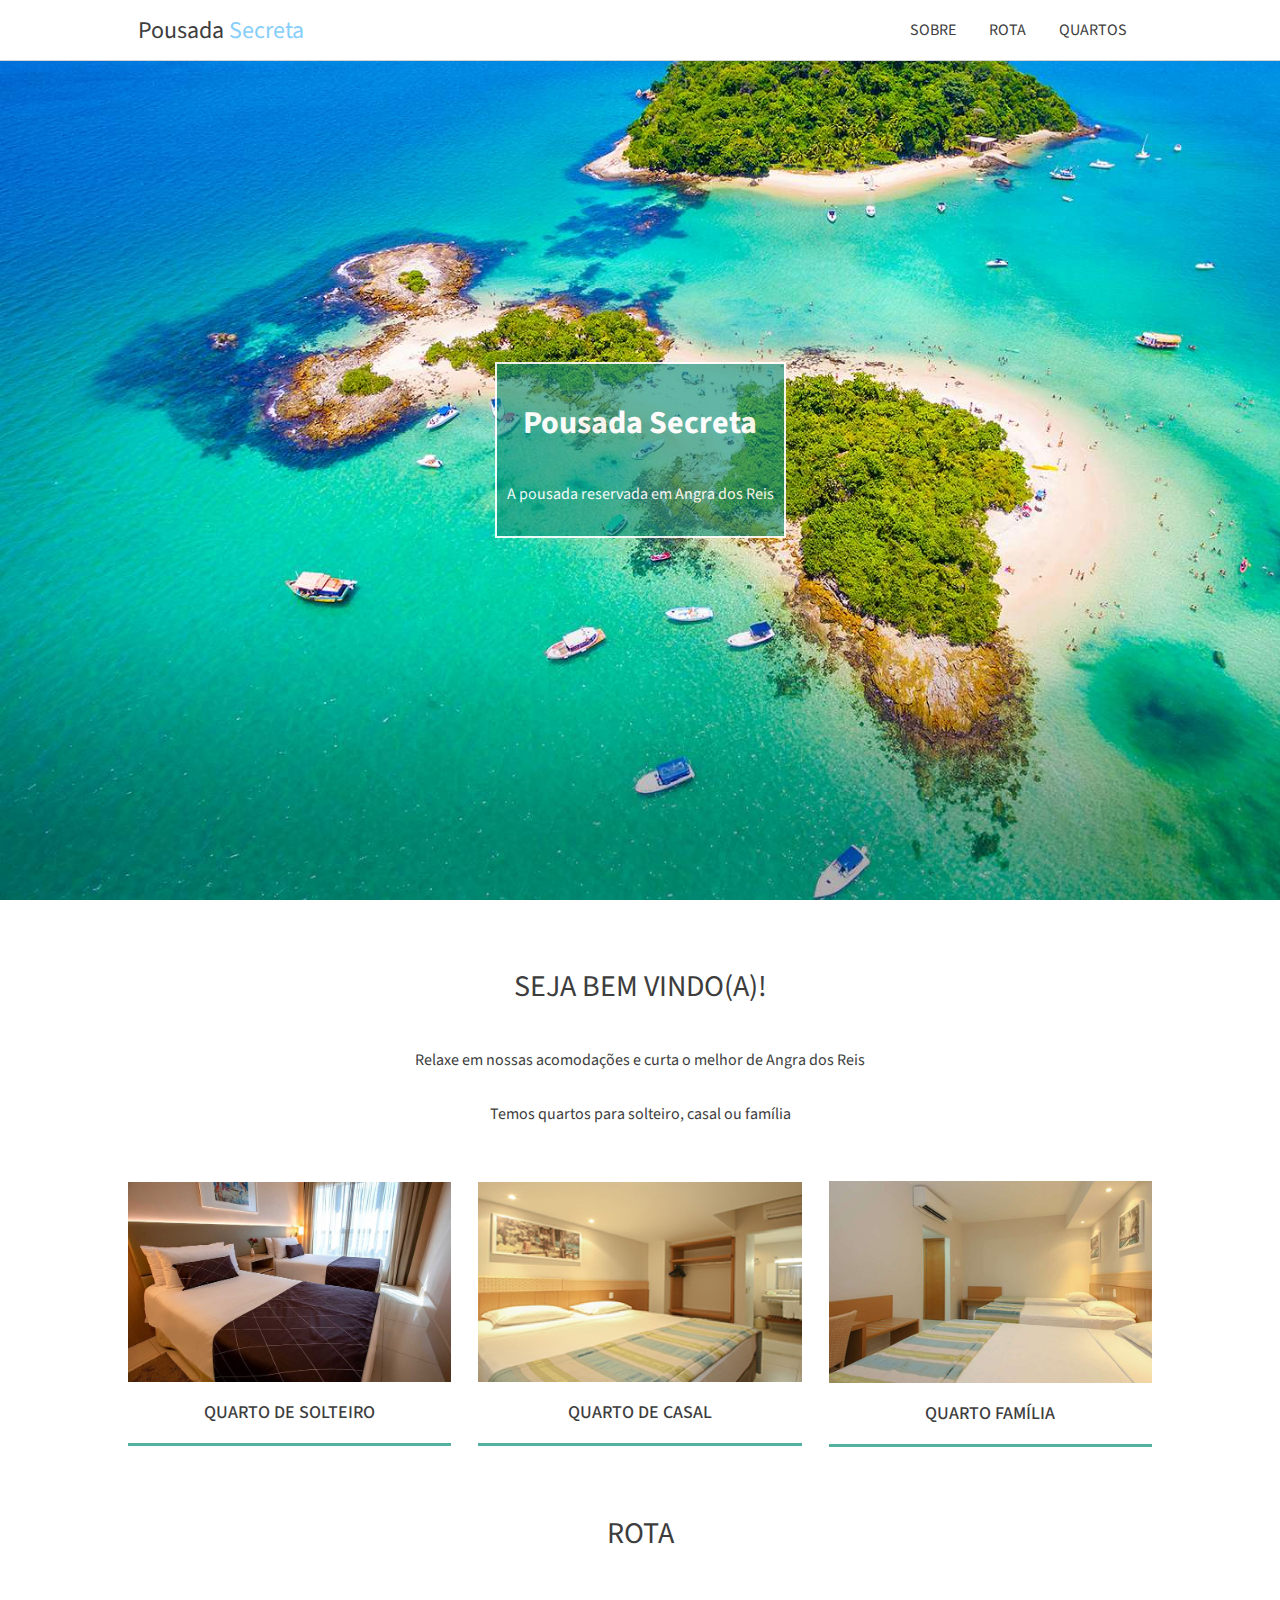
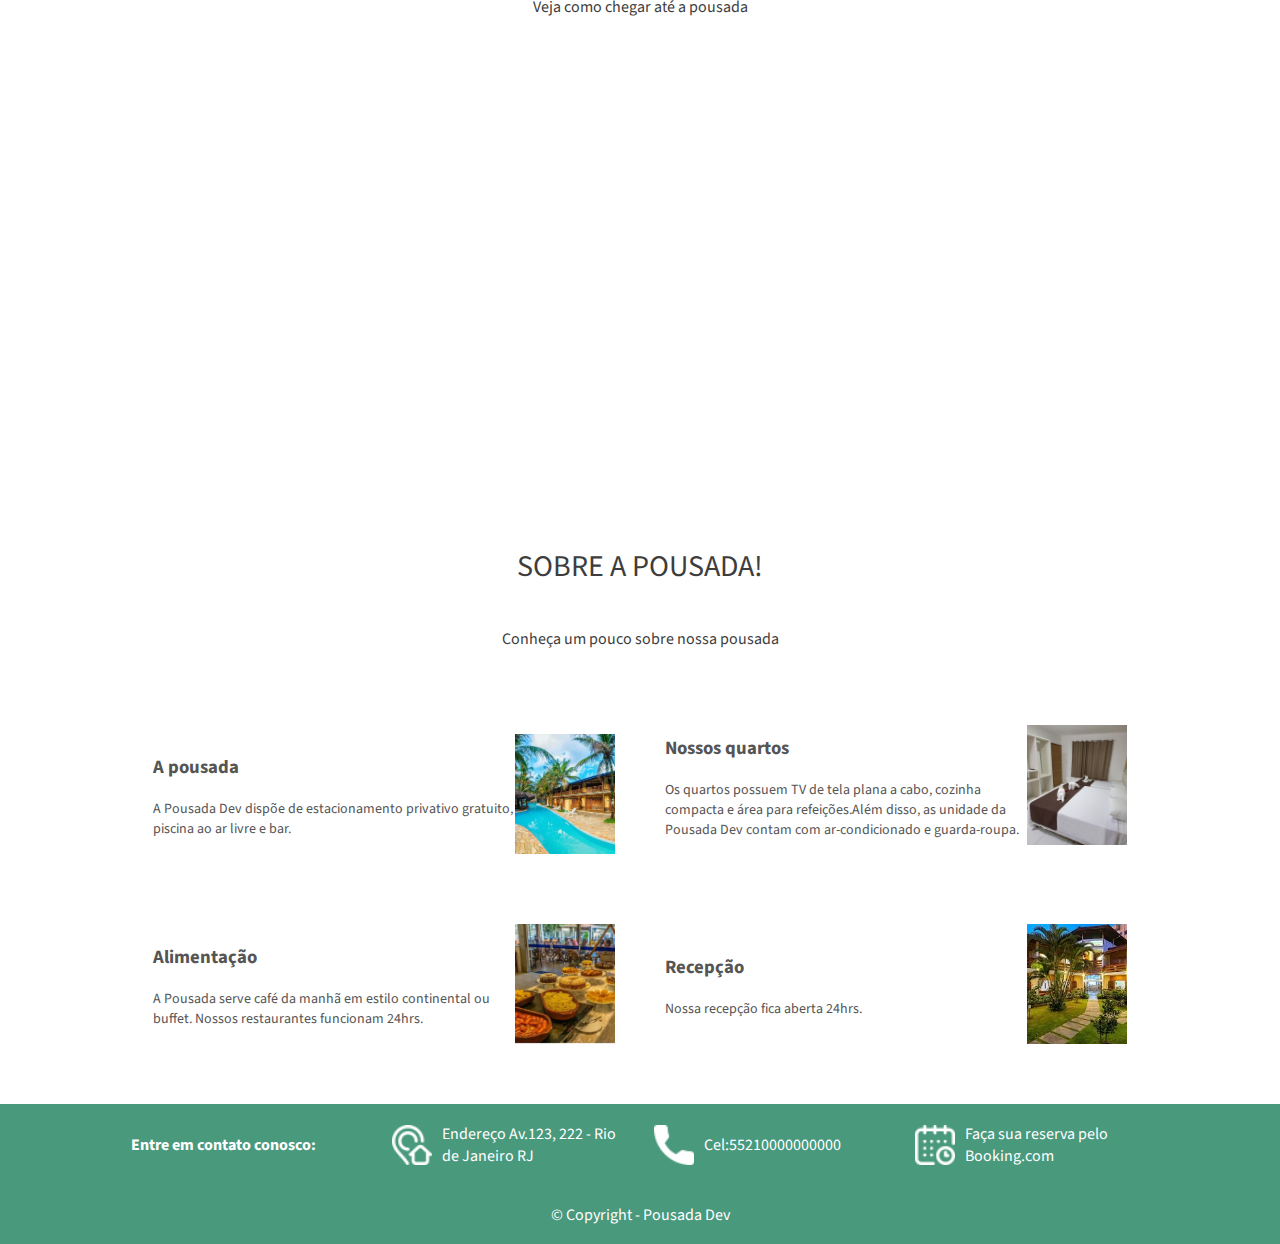
<file: index.html>
<!DOCTYPE html>
<html>
    <head>
        <meta charset="UTF-8">
        <meta name="viewport" content="width=device-width, initial scale=1.0">
        <title>Pousada Secreta</title>
        <link rel="stylesheet" type="text/css" href="stylesheet.css">
        <link href="https://fonts.googleapis.com/css2?family=Source+Sans+Pro:ital,wght@0,200;0,300;0,400;0,600;0,700;0,900;1,200;1,300;1,400;1,600;1,700;1,900&display=swap" rel="stylesheet">
    </head>
    <body>  
        <div class="cabecalho">
            <div id="container">
                <a id="titulocabecalho" href="index.html" title="Home" alt="Pousada Secreta">Pousada <span>Secreta</span></a>
            
                <div id="containerLinks">
                    <a href="#sobre">SOBRE</a>
                    <a href="#rota">ROTA</a>
                    <a href="quartos.html">QUARTOS</a>
                </div>
            </div>   
        </div>  
        <div class=conteudo>
            <div class="container1">
                <div class="container1texto">
                    <h1>Pousada Secreta</h1>
                    <p>A pousada reservada em Angra dos Reis</p>
                </div>
            </div>
            <div class="tituloQuartos" id="quartos">
                <h2>SEJA BEM VINDO(A)!</h2>
                <p>Relaxe em nossas acomodações e curta o melhor de Angra dos Reis</p>
                <p>Temos quartos para solteiro, casal ou família</p>
            </div>
            <div class="quartos">
                <a href="quartos.html#solteiro" class="quartoBox">
                    <img src="assets/quarto-solteiro1.jpg">
                    <p>QUARTO DE SOLTEIRO</p>
                </a>
                <a href="quartos.html#casal" class="quartoBox">
                    <img src="assets/quarto-casal1.jpg">
                    <p>QUARTO DE CASAL</p>
                </a>
                <a href="quartos.html#familia" class="quartoBox">
                    <img src="assets/quarto-familia1.jpg">
                    <p>QUARTO FAMÍLIA</p>
                </a>
            </div>
            <div class="rota" id="rota">
                <h2>ROTA</h2>
                <p>Veja como chegar até a pousada</p>
            </div>
            <div>
                <iframe src="https://www.google.com/maps/embed?pb=!1m18!1m12!1m3!1d235039.55618905323!2d-44.49024095868549!3d-23.005661594810263!2m3!1f0!2f0!3f0!3m2!1i1024!2i768!4f13.1!3m3!1m2!1s0x9c5c0ed4cbd605%3A0xf42a6c10186c65fa!2sPousada%20Portal%20dos%20Borbas!5e0!3m2!1spt-BR!2sbr!4v1621939972727!5m2!1spt-BR!2sbr" width="600" height="450" style="border:0;" allowfullscreen="" loading="lazy"></iframe>
            </div>
            <div class="sobreTitulo">
                <h2>SOBRE A POUSADA!</h2>
                <p>Conheça um pouco sobre nossa pousada</p>
            </div>
            <div class="sobreContainer" id="sobre">
                <div class="sobreBox">
                    <div>
                        <h3>A pousada</h3>
                        <p>A Pousada Dev dispõe de estacionamento privativo gratuito, piscina ao ar livre e bar.</p>
                    </div>
                        <img src="assets/img1.jpg">
                </div>
                <div class="sobreBox">
                    <div>
                        <h3>Nossos quartos</h3>
                        <p>Os quartos possuem TV de tela plana a cabo, cozinha compacta e área para refeições.Além disso, as unidade da Pousada Dev contam com ar-condicionado e guarda-roupa.</p>
                    </div>
                        <img src="assets/img2.jpg">
                </div>
                <div class="sobreBox">
                    <div>
                        <h3>Alimentação</h3>
                        <p>A Pousada serve café da manhã em estilo continental ou buffet. Nossos restaurantes funcionam 24hrs.</p>
                    </div>
                        <img src="assets/img3.jpg">
                </div>
                <div class="sobreBox">
                    <div>
                        <h3>Recepção</h3>
                        <p>Nossa recepção fica aberta 24hrs.</p>
                    </div>
                        <img src="assets/img5.jpg">
                </div>
            </div>
        </div>
        <div class="rodape">
            <div class="rodapePrincipal"> 
                <div>
                    <h4>Entre em contato conosco:</h4>
                </div>
                <div>
                    <a href="https://www.google.com.br/maps/" target="_blank">
                        <img src="assets/icones/endereco.png">
                        <p>Endereço Av.123, 222 - Rio de Janeiro RJ</p>
                    </a>
                </div>
                <div>
                    <img src="assets/icones/telefone.png">
                    <p>Cel:55210000000000</p>
                </div>
                <div>
                    <a href="https://www.booking.com" target="_blank">
                        <img src="assets/icones/calendario.png">
                        <p>Faça sua reserva pelo Booking.com</p>
                    </a>
                </div>
            </div>
            <div class="rodapeCopyright">
                <div>
                    <p>© Copyright - Pousada Dev</p>
                </div>
            </div>
        </div>
    </body>


</html>
</file>
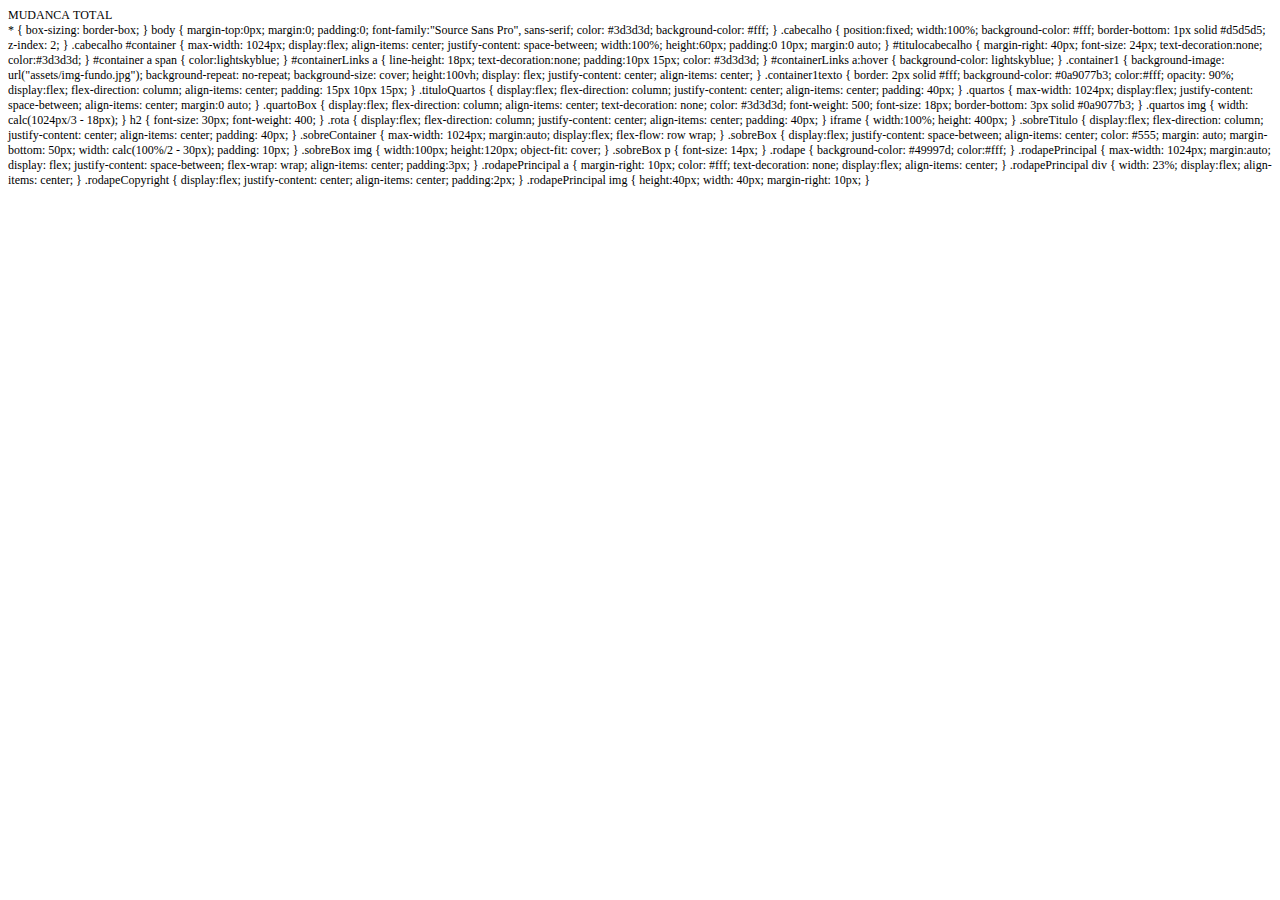
<file: newinfos.html>
<!DOCTYPE html PUBLIC "-//W3C//DTD HTML 4.01//EN" "http://www.w3.org/TR/html4/strict.dtd">
<html>
<head>
  <meta http-equiv="Content-Type" content="text/html; charset=utf-8">
  <meta http-equiv="Content-Style-Type" content="text/css">
  <title></title>
  <meta name="Generator" content="Cocoa HTML Writer">
  <meta name="CocoaVersion" content="1894.6">
  <style type="text/css">
    p.p1 {margin: 0.0px 0.0px 0.0px 0.0px; font: 12.0px Times; color: #000000; -webkit-text-stroke: #000000}
    span.s1 {font-kerning: none}
  </style>
</head>
<body>
<p class="p1"><span class="s1">MUDANCA TOTAL</span></p>
<p class="p1"><span class="s1">* { box-sizing: border-box; } body { margin-top:0px; margin:0; padding:0; font-family:"Source Sans Pro", sans-serif; color: #3d3d3d; background-color: #fff; } .cabecalho { position:fixed; width:100%; background-color: #fff; border-bottom: 1px solid #d5d5d5; z-index: 2; } .cabecalho #container { max-width: 1024px; display:flex; align-items: center; justify-content: space-between; width:100%; height:60px; padding:0 10px; margin:0 auto; } #titulocabecalho { margin-right: 40px; font-size: 24px; text-decoration:none; color:#3d3d3d; } #container a span { color:lightskyblue; } #containerLinks a { line-height: 18px; text-decoration:none; padding:10px 15px; color: #3d3d3d; } #containerLinks a:hover { background-color: lightskyblue; } .container1 { background-image: url("assets/img-fundo.jpg"); background-repeat: no-repeat; background-size: cover; height:100vh; display: flex; justify-content: center; align-items: center; } .container1texto { border: 2px solid #fff; background-color: #0a9077b3; color:#fff; opacity: 90%; display:flex; flex-direction: column; align-items: center; padding: 15px 10px 15px; } .tituloQuartos { display:flex; flex-direction: column; justify-content: center; align-items: center; padding: 40px; } .quartos { max-width: 1024px; display:flex; justify-content: space-between; align-items: center; margin:0 auto; } .quartoBox { display:flex; flex-direction: column; align-items: center; text-decoration: none; color: #3d3d3d; font-weight: 500; font-size: 18px; border-bottom: 3px solid #0a9077b3; } .quartos img { width: calc(1024px/3 - 18px); } h2 { font-size: 30px; font-weight: 400; } .rota { display:flex; flex-direction: column; justify-content: center; align-items: center; padding: 40px; } iframe { width:100%; height: 400px; } .sobreTitulo { display:flex; flex-direction: column; justify-content: center; align-items: center; padding: 40px; } .sobreContainer { max-width: 1024px; margin:auto; display:flex; flex-flow: row wrap; } .sobreBox { display:flex; justify-content: space-between; align-items: center; color: #555; margin: auto; margin-bottom: 50px; width: calc(100%/2 - 30px); padding: 10px; } .sobreBox img { width:100px; height:120px; object-fit: cover; } .sobreBox p { font-size: 14px; } .rodape { background-color: #49997d; color:#fff; } .rodapePrincipal { max-width: 1024px; margin:auto; display: flex; justify-content: space-between; flex-wrap: wrap; align-items: center; padding:3px; } .rodapePrincipal a { margin-right: 10px; color: #fff; text-decoration: none; display:flex; align-items: center; } .rodapePrincipal div { width: 23%; display:flex; align-items: center; } .rodapeCopyright { display:flex; justify-content: center; align-items: center; padding:2px; } .rodapePrincipal img { height:40px; width: 40px; margin-right: 10px; }</span></p>
</body>
</html>
</file>
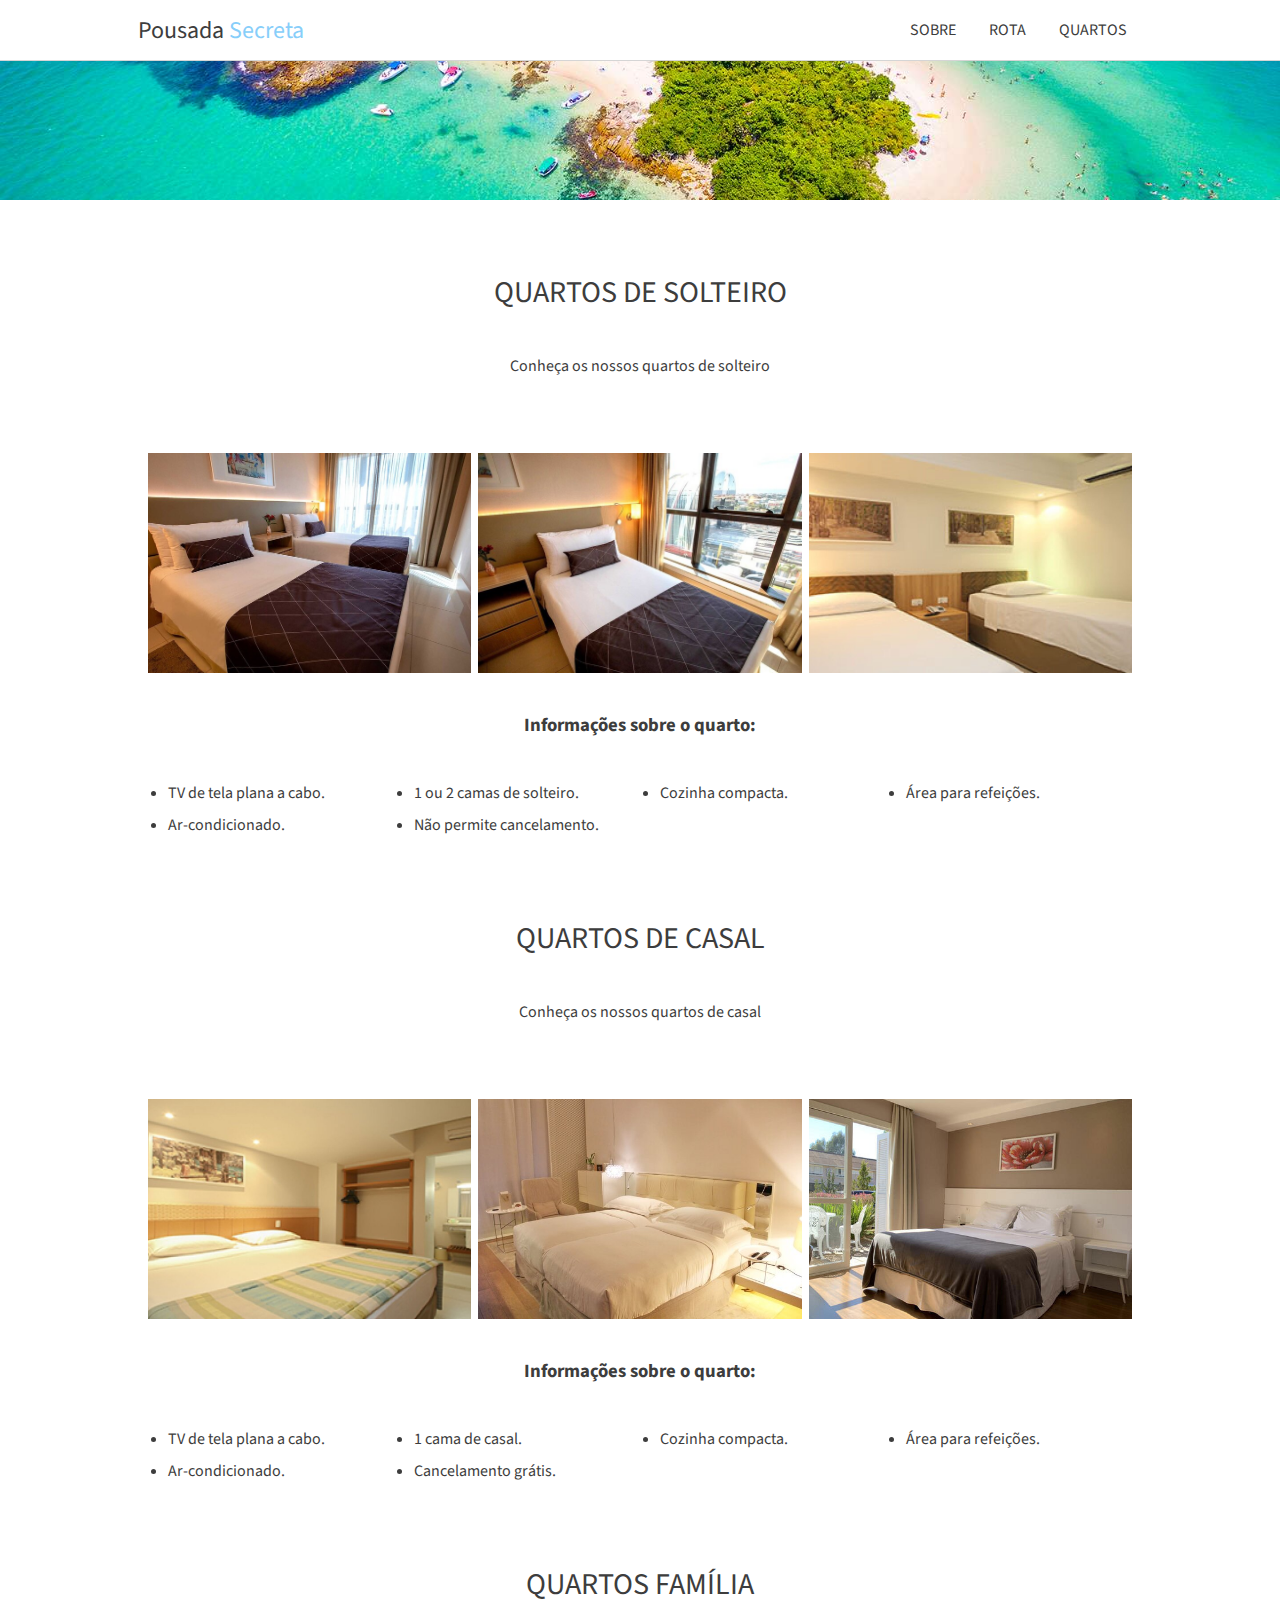
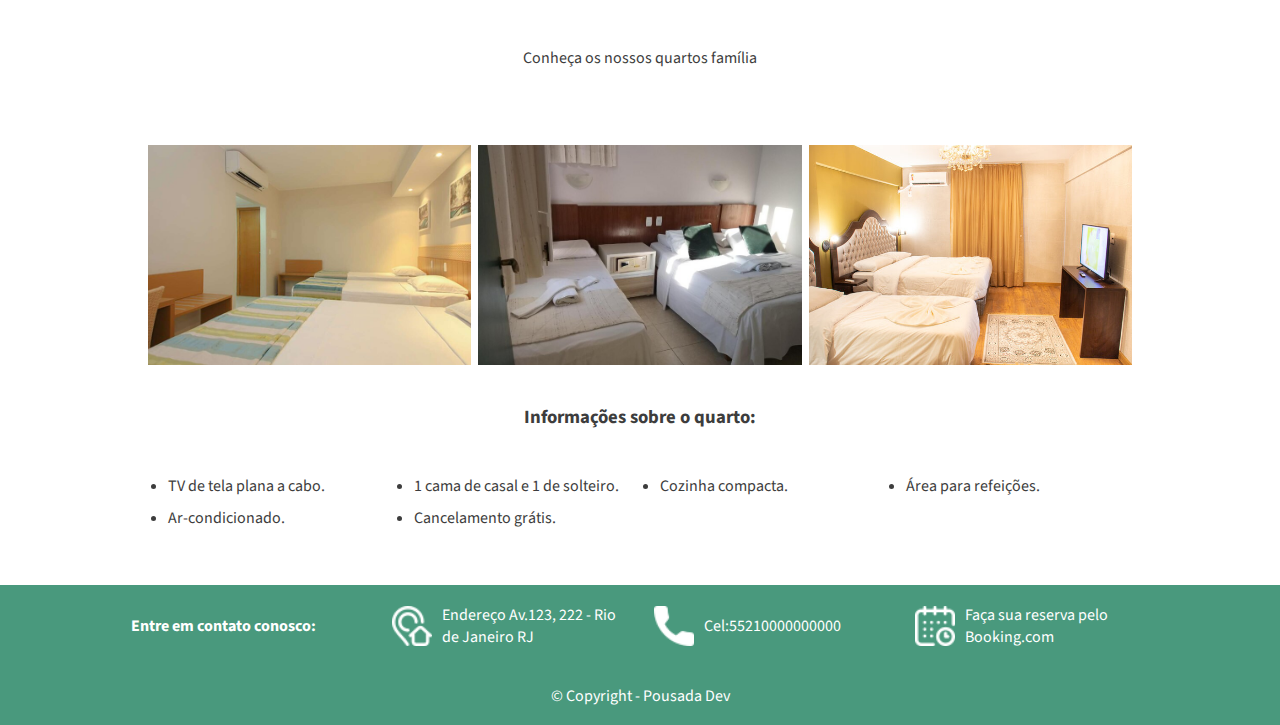
<file: quartos.html>
<!DOCTYPE html>
<html>
    <head>
        <meta charset="UTF-8">
        <meta name="viewport" content="width=device-width, initial scale=1.0">
        <title>Pousada Secreta</title>
        <link rel="stylesheet" type="text/css" href="stylesheet.css">
        <link rel="stylesheet" type="text/css" href="quartoscss.css">
        <link href="https://fonts.googleapis.com/css2?family=Source+Sans+Pro:ital,wght@0,200;0,300;0,400;0,600;0,700;0,900;1,200;1,300;1,400;1,600;1,700;1,900&display=swap" rel="stylesheet">
    </head>
    <body>
        <div class="cabecalho">
            <div id="container">
                <a id="titulocabecalho" href="index.html" title="Home" alt="Pousada Secreta">Pousada <span>Secreta</span></a>
            
                <div id="containerLinks">
                    <a href="#sobre">SOBRE</a>
                    <a href="#rota">ROTA</a>
                    <a href="#quartos.html">QUARTOS</a>
                </div>
            </div>   
        </div> 
        <div class=conteudo>
            <div class=imagem>
                <img src="assets/img-fundo.jpg" title="Paisagem" alt="Imagem do mar">
            </div>
            <div class=tituloPartes id=solteiro>
                <h2>QUARTOS DE SOLTEIRO</h2>
                <p>Conheça os nossos quartos de solteiro</p>
            </div>
            <div class="imagensBox">
                <img src="assets/quarto-solteiro1.jpg">
                <img src="assets/quarto-solteiro2.jpg">
                <img src="assets/quarto-solteiro3.jpg">
            </div>
            <div class=tituloInformacoes>
                <h3>Informações sobre o quarto:</h3>
            </div>
            <div class=informacoes>
                <ul type="disk">
                    <li>TV de tela plana a cabo.</li>
                    <li>1 ou 2 camas de solteiro.</li>
                    <li>Cozinha compacta.</li>
                    <li>Área para refeições.</li>
                    <li>Ar-condicionado.</li>
                    <li>Não permite cancelamento.</li>
                </ul>
            </div>
            <div class=tituloPartes id=casal>
                <h2>QUARTOS DE CASAL</h2>
                <p>Conheça os nossos quartos de casal</p>
            </div>
            <div class="imagensBox">
                <img src="assets/quarto-casal1.jpg">
                <img src="assets/quarto-casal2.jpg">
                <img src="assets/quarto-casal3.jpg">
            </div>
            <div class=tituloInformacoes>
                <h3>Informações sobre o quarto:</h3>
            </div>
            <div class=informacoes>
                <ul type="disk">
                    <li>TV de tela plana a cabo.</li>
                    <li>1 cama de casal.</li>
                    <li>Cozinha compacta.</li>
                    <li>Área para refeições.</li>
                    <li>Ar-condicionado.</li>
                    <li>Cancelamento grátis.</li>
                </ul>
            </div>
            <div class=tituloPartes id=familia>
                <h2>QUARTOS FAMÍLIA</h2>
                <p>Conheça os nossos quartos família</p>
            </div>
            <div class="imagensBox">
                <img src="assets/quarto-familia1.jpg">
                <img src="assets/quarto-familia2.jpg">
                <img src="assets/quarto-familia3.jpg">
            </div>
            <div class=tituloInformacoes>
                <h3>Informações sobre o quarto:</h3>
            </div>
            <div class=informacoes>
                <ul type="disk">
                    <li>TV de tela plana a cabo.</li>
                    <li>1 cama de casal e 1 de solteiro.</li>
                    <li>Cozinha compacta.</li>
                    <li>Área para refeições.</li>
                    <li>Ar-condicionado.</li>
                    <li>Cancelamento grátis.</li>
                </ul>
            </div>
        </div>
        <div class="rodape">
            <div class="rodapePrincipal"> 
                <div>
                    <h4>Entre em contato conosco:</h4>
                </div>
                <div>
                    <a href="https://www.google.com.br/maps/" target="_blank">
                        <img src="assets/icones/endereco.png">
                        <p>Endereço Av.123, 222 - Rio de Janeiro RJ</p>
                    </a>
                </div>
                <div>
                    <img src="assets/icones/telefone.png">
                    <p>Cel:55210000000000</p>
                </div>
                <div>
                    <a href="https://www.booking.com" target="_blank">
                        <img src="assets/icones/calendario.png">
                        <p>Faça sua reserva pelo Booking.com</p>
                    </a>
                </div>
            </div>
            <div class="rodapeCopyright">
                <div>
                    <p>© Copyright - Pousada Dev</p>
                </div>
            </div>
        </div>
    </body>
</html>
</file>
<file: stylesheet.css>
* {
    box-sizing: border-box;
 
}
body {
    margin-top:0px;
    margin:0;
    padding:0;
    font-family:"Source Sans Pro", sans-serif;
    color: #3d3d3d;
    background-color: #fff;
}


.cabecalho {
    position:fixed;
    width:100%;
    background-color: #fff;
    border-bottom: 1px solid #d5d5d5;
    z-index: 2;
}
.cabecalho #container {
    max-width: 1024px;
    display:flex;
    align-items: center;
    justify-content: space-between;
    width:100%;
    height:60px;
    padding:0 10px;
    margin:0 auto;
}

#titulocabecalho {
    margin-right: 40px;
    font-size: 24px;
    text-decoration:none;
    color:#3d3d3d;
}

#container a span {
    color:lightskyblue;
}

#containerLinks a {
    line-height: 18px;
    text-decoration:none;
    padding:10px 15px;
    color: #3d3d3d;
}

#containerLinks a:hover {
    background-color: lightskyblue;
}

.container1 {
    background-image: url("assets/img-fundo.jpg");
    background-repeat: no-repeat;
    background-size: cover;
    height:100vh;

    display: flex;
    justify-content: center;
    align-items: center;
}

.container1texto {
    border: 2px solid #fff;
    background-color: #0a9077b3;
    color:#fff;
    opacity: 90%;
    display:flex;
    flex-direction: column;
    align-items: center;
    padding: 15px 10px 15px;
}

.tituloQuartos {
    display:flex;
    flex-direction: column;
    justify-content: center;
    align-items: center;
    padding: 40px;
}

.quartos {
    max-width: 1024px;
    display:flex;
    justify-content: space-between;
    align-items: center;
    margin:0 auto;
}

.quartoBox {
    display:flex;
    flex-direction: column;
    align-items: center;

    text-decoration: none;
    color: #3d3d3d;
    font-weight: 500;
    font-size: 18px;
    border-bottom: 3px solid #0a9077b3;

}

.quartos img {
    width: calc(1024px/3 - 18px);
}

h2 {
    font-size: 30px;
    font-weight: 400;
}

.rota {
    display:flex;
    flex-direction: column;
    justify-content: center;
    align-items: center;
    padding: 40px;
}

iframe {
    width:100%;
    height: 400px;
}

.sobreTitulo {
    display:flex;
    flex-direction: column;
    justify-content: center;
    align-items: center;
    padding: 40px;
}

.sobreContainer {
    max-width: 1024px;
    margin:auto;
    display:flex;
    flex-flow: row wrap;
}

.sobreBox {
    display:flex;
    justify-content: space-between;
    align-items: center;
    color: #555;
    margin: auto;
    margin-bottom: 50px;
    width: calc(100%/2 - 30px);
    padding: 10px;
}

.sobreBox img {
    width:100px;
    height:120px;
    object-fit: cover;
}

.sobreBox p {
    font-size: 14px;
}

.rodape {
    background-color: #49997d;
    color:#fff;
}

.rodapePrincipal {
    max-width: 1024px;
    margin:auto;
    display: flex;
    justify-content: space-between;
    flex-wrap: wrap;
    align-items: center;
    padding:3px;
}

.rodapePrincipal a {
    margin-right: 10px;
    color: #fff;
    text-decoration: none;
    display:flex;
    align-items: center;

}

.rodapePrincipal div {
    width: 23%;
    display:flex;
    align-items: center;
}

.rodapeCopyright {
    display:flex;
    justify-content: center;
    align-items: center;
    padding:2px;
}

.rodapePrincipal img {
    height:40px;
    width: 40px;
    margin-right: 10px;
}
</file>
<file: quartoscss.css>
.imagem img {
    width:100%;
    height:200px;
    object-fit: cover;
}

.tituloPartes {
    display:flex;
    flex-direction: column;
    justify-content: center;
    align-items: center;
    padding: 40px;
    background-color: white;
}

.imagensBox {
    max-width: 1024px;
    margin:auto;
    display:flex;
    justify-content:space-between;
    align-items: center;
    padding:20px;
}

.imagensBox img {
    width: calc(1024px/3 - 18px);
    height:220px;
    object-fit: cover;

}
.tituloInformacoes {
    max-width: 1024px;
    margin:auto;
    display:flex;
    align-items: center;
    justify-content: center;

}
.informacoes {
    max-width: 1024px;
    margin:auto;
    display:flex;
    flex-flow: column wrap;
    justify-content: center;
}

.informacoes h3 {
    align-items: center;
}

.informacoes ul {
    display: flex;
    flex-flow:row wrap;
}

.informacoes ul li {
    width:25%;
    text-align:left;
    margin-top: 10px;

}

.rodape {
    margin-top: 40px;
}
</file>
